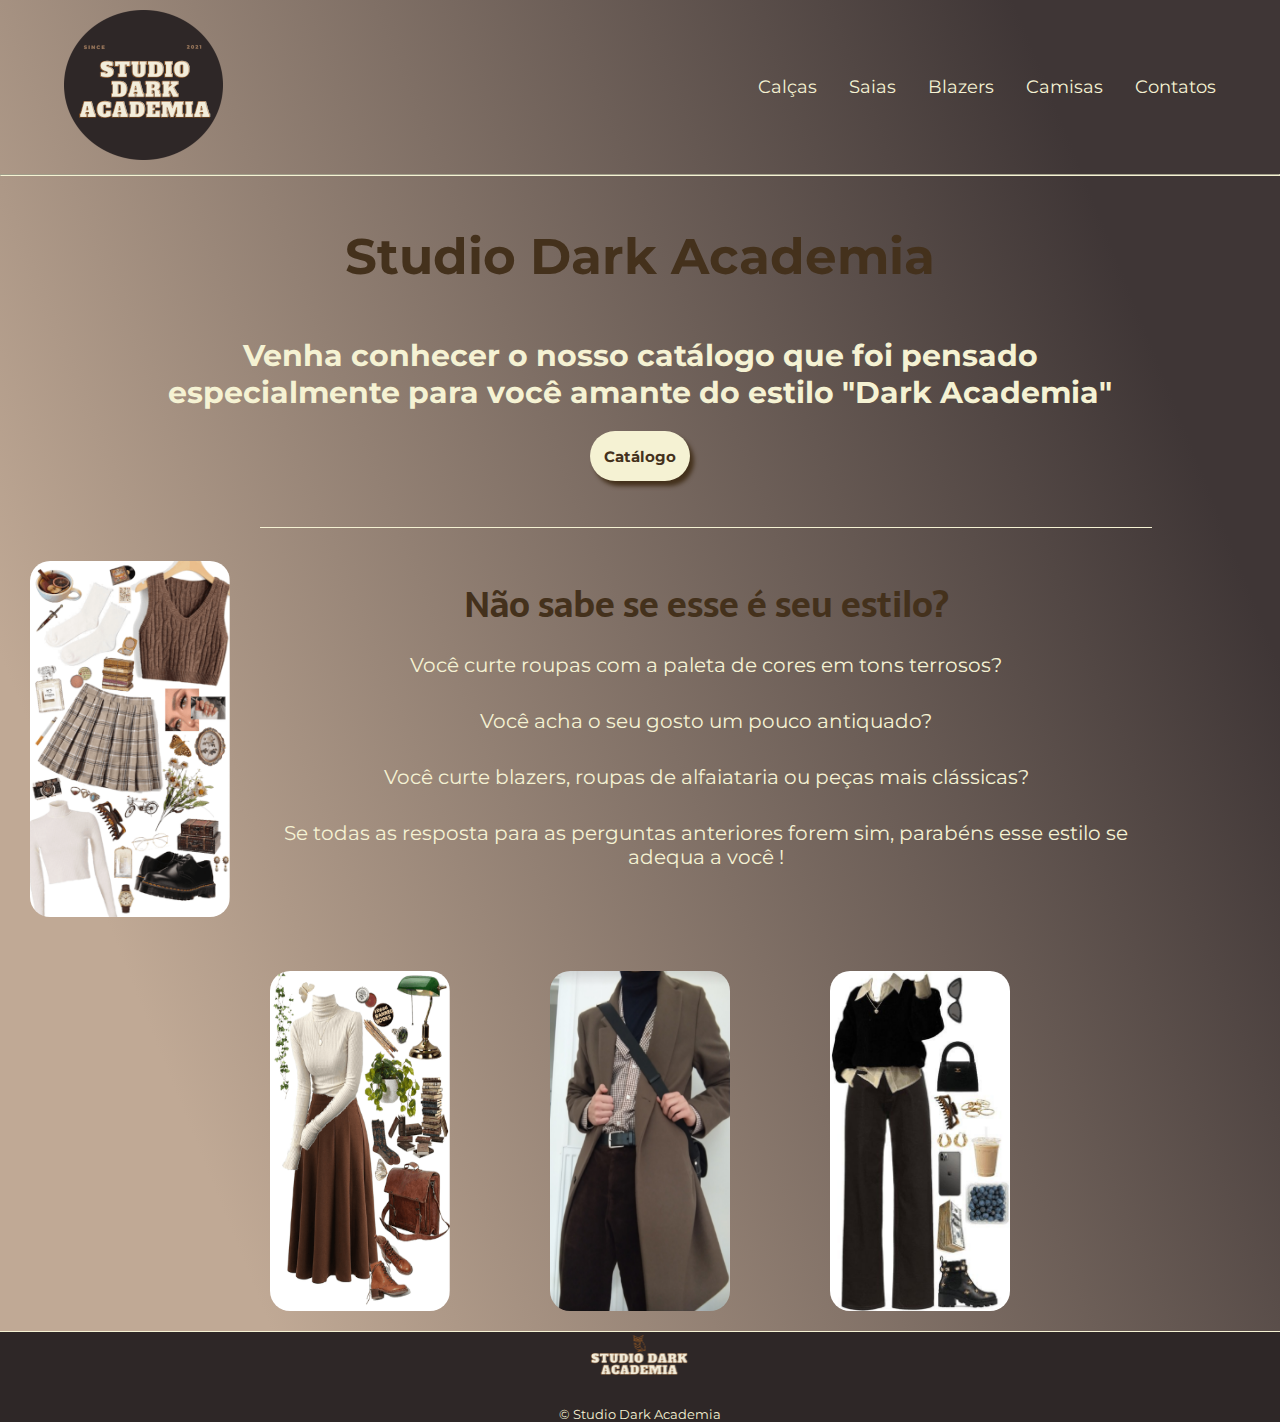
<file: index.html>
<!DOCTYPE html>
<html lang="pt-br">

<head>
    <meta charset="UTF-8">
    <meta http-equiv="X-UA-Compatible" content="IE=edge">
    <meta name="viewport" content="width=device-width, initial-scale=1.0">
    <link rel="stylesheet" href="style-home.css">
    <title>Studio Dark Academia</title>
</head>

<body>

    <header>
        <div class="header">
            <div class="logo">
                <img src="img/logo-certa.png" alt="Logo da loja">
            </div>
            <nav>
                <ul>
                    <li>
                        <a href="#">Calças</a>
                    </li>
                    <li>
                        <a href="#">Saias</a>
                    </li>
                    <li>
                        <a href="#">Blazers</a>
                    </li>
                    <li>
                        <a href="#">Camisas</a>
                    </li>
                    <li>
                        <a href="contatos.html">Contatos</a>
                    </li>
                </ul>
            </nav>
        </div>
    </header>
    <hr>

    <section>
        <h1 id="titulo-principal">Studio Dark Academia</h1>
        <h2 class="conteudo-principal-subtitulo">Venha conhecer o nosso catálogo que foi pensado<br>
            especialmente para você amante do estilo
            "Dark Academia"</h2>
        <div class="botao-catalogo">
            <button href="produtos.html">Catálogo</button>
        </div>
        <div class="section">
            <div id="section-img">
                <img src="img/varias-peças.png" alt="Peças variadas">
            </div>
            <section class="conteudo-secundario">
                    <h3 class="texto-secundario">Não sabe se esse é seu estilo?</h3>
                    <ul class="conteudo-li">
                        <li>Você curte roupas com a paleta de cores em tons terrosos?</li>
                        <li>Você acha o seu gosto um pouco antiquado? </li>
                        <li>Você curte blazers, roupas de alfaiataria ou peças mais clássicas?</li>
                        <li>Se todas as resposta para as perguntas anteriores forem sim,
                            parabéns esse estilo se adequa a você !</li>
                    </ul>
             </section>   
            </div>
        </div>
    </section>
    <div class="galeria">
        <img class="looks" src="img/look-saia-longa.png" alt="look saia longa"> 
        <img class="looks" src="img/lookcorpo.png" alt="look com sobretudo">
        <img class="looks" src="img/oculos.jpg" alt="look calça e blazer">
        </div>

        <footer class="rodape">
            <img class="rodape-img" src="img/logo-rodape2.png" alt="">
            <p class="copyright">&copy; Studio Dark Academia</p>
        </footer>
</body>

</html>
</file>
<file: style-home.css>
@import url('https://fonts.googleapis.com/css2?family=Montserrat:wght@300;500&display=swap');
@import url('https://fonts.googleapis.com/css2?family=Montserrat:wght@300;500&family=Sarala&display=swap');



*{
    margin: 0;
    padding: 0;
    box-sizing: border-box;
    list-style: none;
    text-decoration: none; 
}

body{
    background: linear-gradient(68.15deg, #c0a995 16.62%, #3f3636 85.61% );
    
}

header{
    padding-top: 10px;
    
}

.header{
    display: flex;
    justify-content: space-between;
    align-items: center;
    width: 90%;
    margin: 0 auto;
    font-family: 'Montserrat', sans-serif;
}
    
ul{
    display:flex;
    gap: 32px;
}

a{
    color: #f5f2d3;  
    font-size: 18px;
    font-weight: 400;
}

a:hover{
    color: #777171;
}

hr{
    margin-top: 10px;
    border-color:  #f5f2d3;
}



.section{
    display: flex;
    justify-content: space-between;
    align-items: center;
    width: 90%;
}

#section-img img{
    width: 200px;
    border-radius: 20px;
    margin: 30px;
    margin-top: 100px;
    
}

#titulo-principal{
    text-align: center;
    margin-top: 50px;
    color: #44311c;
    font-size: 50px;
    font-weight: 400px;
    font-family: 'Montserrat', sans-serif;
}

.conteudo-principal-subtitulo{
    text-align: center;
    margin-top: 50px;
    color:#f5f2d3;
    font-size: 30px;
    font-weight: 200px;
    font-family: 'Montserrat', sans-serif;
}

.botao-catalogo {
    margin: 0 auto;
    display: flex;
    justify-content: center;
    height: 50px;
    width: 100px;
}

.botao-catalogo button{
    background-color:#f5f2d3;
    width: 100px;
    height: 50px;
    border: none ;
    box-shadow: 4px 5px 4px #44311c;
    border-radius: 50px;
    font-family: 'Montserrat', sans-serif;
    color:#44311c ;
    font-size: 15px;
    font-weight: bold;
    margin-top: 20px;
}

.botao-catalogo:hover button{
    background-color:  #706a6a 
}

.conteudo-secundario{
    border-top: 0.4px solid #f5f2d3;
    padding-top: 48px;
    margin-bottom: 16px;
    font-family: 'Sarala', sans-serif;
    font-weight: 200px;
    font-size: 30px;
    color:#44311c;
    text-align: center;
}
.conteudo-li{
    display: flex;
    flex-direction: column;
    align-items: center;
    margin-top: 20px;
    font-family: 'Montserrat', sans-serif;
    color: #f5f2d3;
    font-size: 20px;
    font-weight: 400px;
}

.galeria{
    display: flex;
    justify-content: center;
    gap: 100px;
    margin: 20px;
    
    
}

.looks{
    width: 180px;
    border-radius: 20px;   
}

.rodape{
    border-top: 0.3px solid #f5f2d3;
    text-align: center;
    background: #2e2727;
    padding: 10px 1;
    
    
}

.rodape-img{
    height: 50px;
}

.copyright {
    color:#f5f2d3;
    font-size: 13px;
    margin: 20px 0 0;
    font-family: 'Montserrat', sans-serif;
}
</file>
